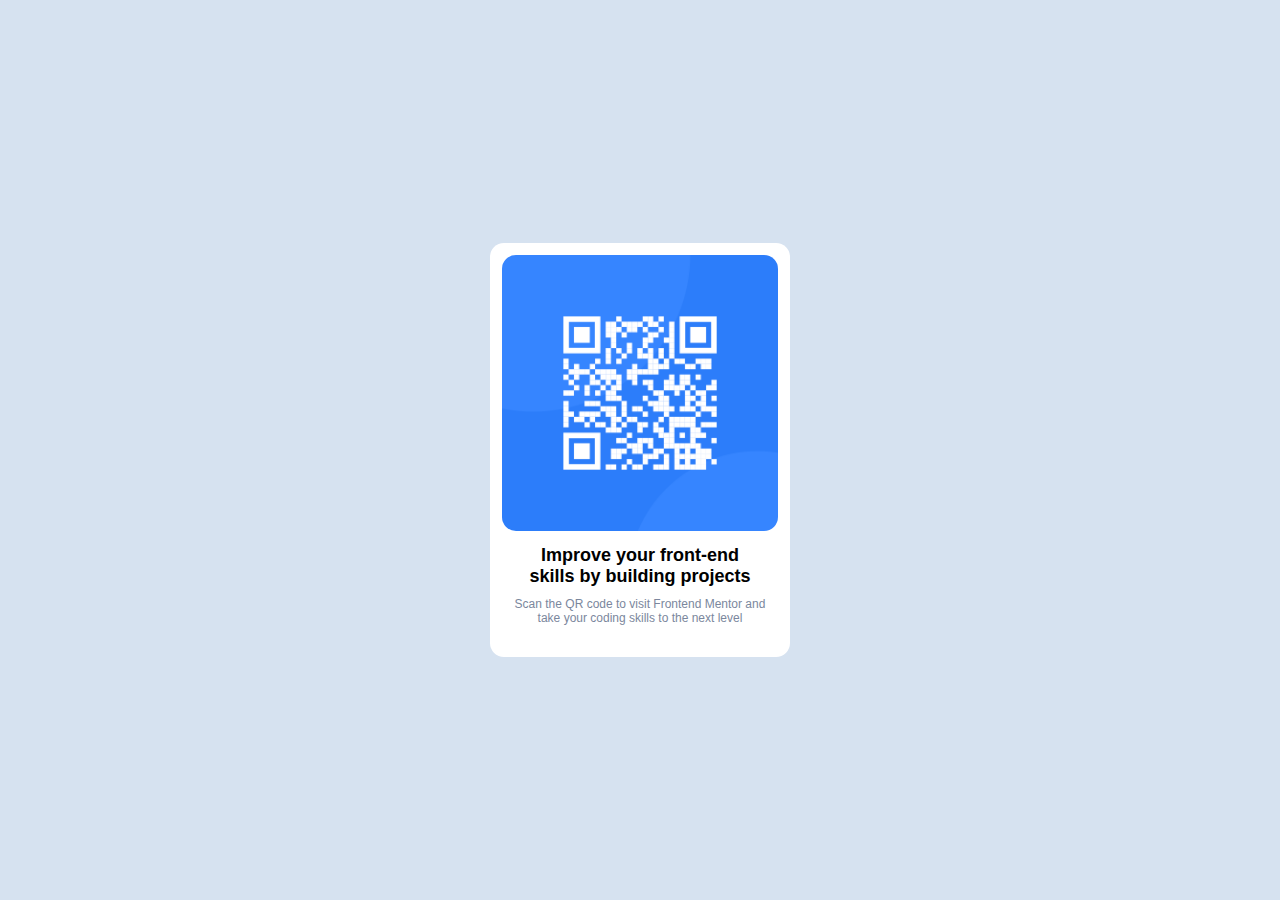
<file: qr-code-component-main/index.html>
<!DOCTYPE html>
<html lang="en">
  <head>
    <meta charset="UTF-8" />
    <meta http-equiv="X-UA-Compatible" content="IE=edge" />
    <meta name="viewport" content="width=device-width, initial-scale=1.0" />
    <link
      rel="icon"
      type="image/png"
      sizes="32x32"
      href="./images/favicon-32x32.png"
    />
    <title>QR code component</title>
    <link href="css/style.css" rel="stylesheet" />
  </head>
  <body>
    <div class="main">
      <div class="pic">
        <img src="images/image-qr-code.png" alt="qr code" />
      </div>
      <div class="texts">
        <h1>Improve your front-end skills by building projects</h1>
        <p>
          Scan the QR code to visit Frontend Mentor and take your coding skills
          to the next level
        </p>
      </div>
    </div>
  </body>
</html>
</file>
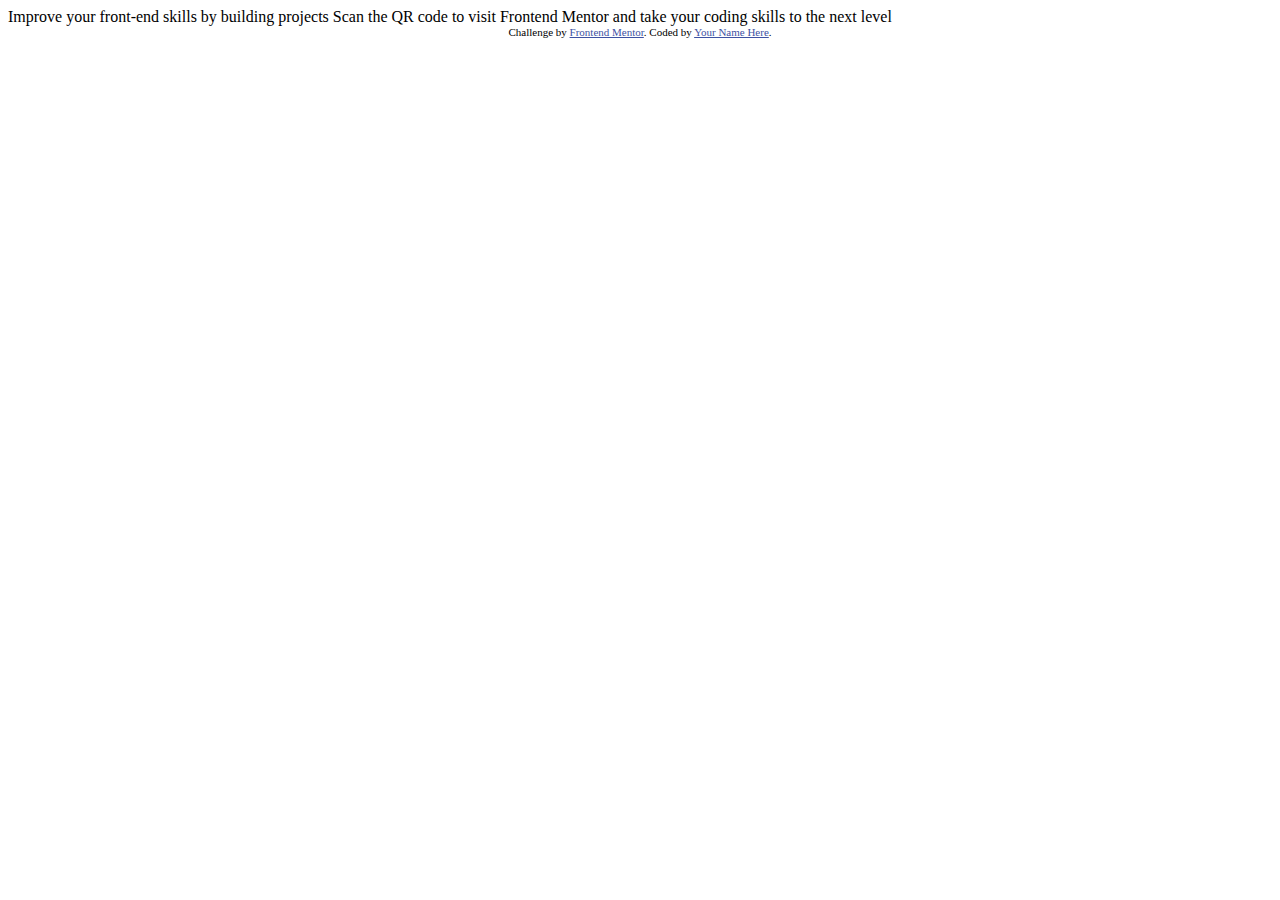
<file: qr-code-component-main/design/yo.html>
<!DOCTYPE html>
<html lang="en">
<head>
  <meta charset="UTF-8">
  <meta name="viewport" content="width=device-width, initial-scale=1.0"> <!-- displays site properly based on user's device -->

  <link rel="icon" type="image/png" sizes="32x32" href="./images/favicon-32x32.png">
  
  <title>Frontend Mentor | QR code component</title>

  <!-- Feel free to remove these styles or customise in your own stylesheet 👍 -->
  <style>
    .attribution { font-size: 11px; text-align: center; }
    .attribution a { color: hsl(228, 45%, 44%); }
  </style>
</head>
<body>

  Improve your front-end skills by building projects

  Scan the QR code to visit Frontend Mentor and take your coding skills to the next level
  
  <div class="attribution">
    Challenge by <a href="https://www.frontendmentor.io?ref=challenge" target="_blank">Frontend Mentor</a>. 
    Coded by <a href="#">Your Name Here</a>.
  </div>
</body>
</html>
</file>
<file: qr-code-component-main/css/style.css>
@import url("https://fonts.googleapis.com/css2?family=Outfit:wght@400;700&display=swap");
* {
  box-sizing: border-box;
  padding: 0;
  margin: 0;
}
body {
  background-color: hsl(212, 45%, 89%);
  font-family: "Outfit", sans-serif;
  /* position: relative; */
  display: flex;
  justify-content: center;
  align-items: center;
  /* border: 5px solid red; */
  height: 100vh;
}

.main {
  background-color: white;
  /* display: flex; */
  /* flex-wrap: wrap; */
  max-width: 300px;
  /* margin: 150px auto; */
  border-radius: 14px;
  padding: 12px;
  padding-bottom: 25px;
  /* justify-content: center; */
  /* align-items: center; */
  /* position: absolute; */
  /* top: 50%; */
  /* left: 50%; */
  /* margin: auto; */
}

img {
  width: 100%;
  border-radius: 14px;
  /* margin: 9px; */
  /* margin-right: 9px; */
  height: auto;
  /* position: absolute; */
  /* top: 50%; */
  /* left: 50%; */
}

.pic {
  /* margin: 9px auto; */
  width: 100%;
}

.texts {
  text-align: center;
  margin: 7px;
  font-family: sans-serif;
  /* position: absolute; */
  /* top: 50%; */
  /* left: 50%; */
}

p {
  font-size: 12px;
  color: hsl(220, 15%, 55%);
}

h1 {
  font-size: 18px;
  margin: 10px;
}

@media screen and (max-width: 375px) {
  h1 {
    color: hsl(218, 44%, 22%);
  }
}
</file>
